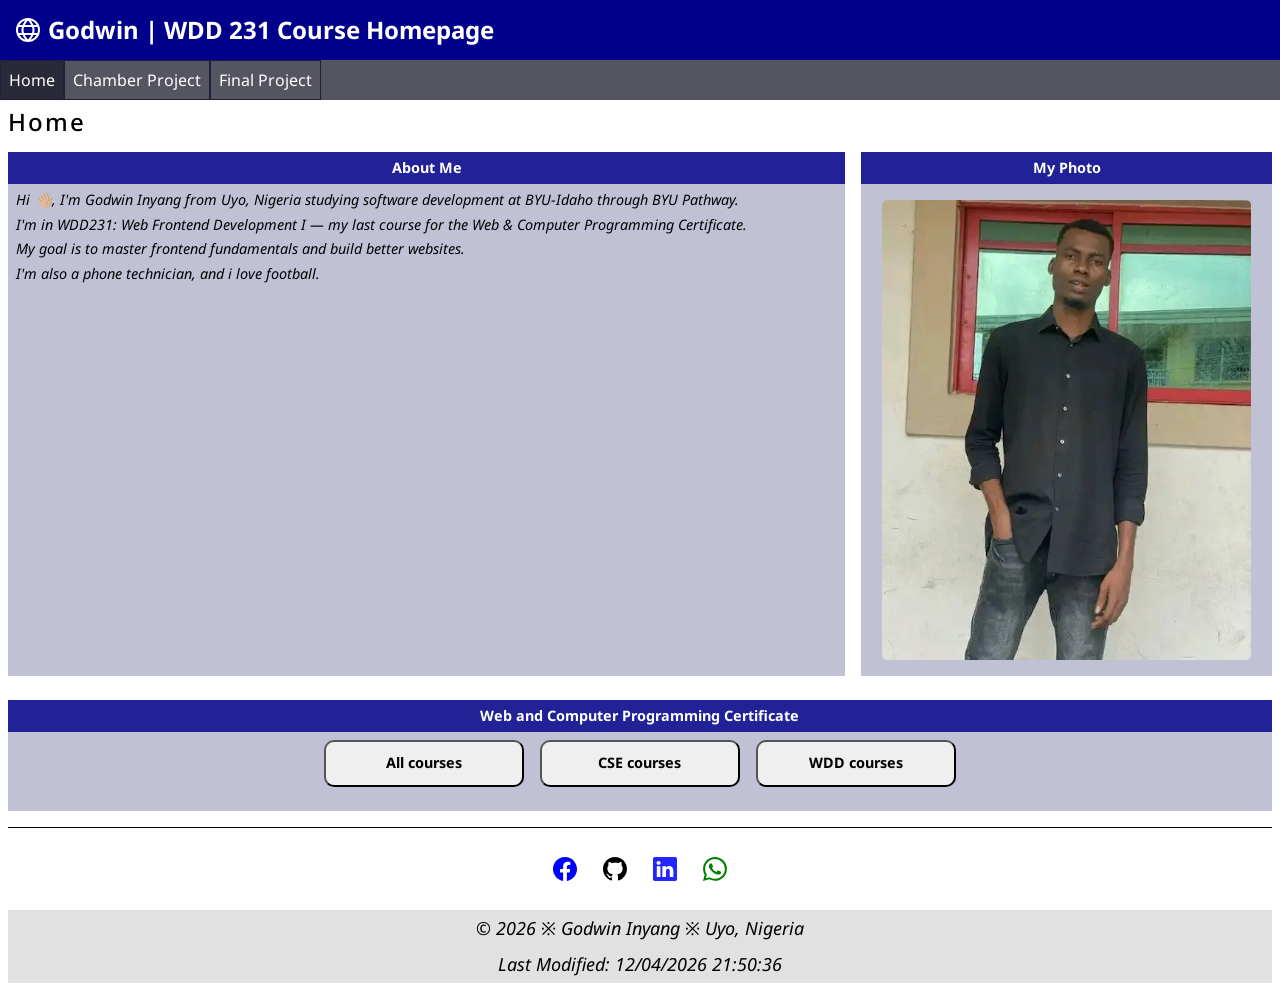
<file: index.html>
<!DOCTYPE html>
<html lang="en">
<head>
    <meta charset="UTF-8">
    <meta name="viewport" content="width=device-width, initial-scale=1.0">
    <title>WDD231: Course Home Page | Godwin Inyang</title>
    <meta name="author" content="Godwin Inyang">
    <meta name="description" content="Explore the personal course home page of Godwin Inyang for WDD231 - Web Frontend Development I. View projects, assignment, and my Web development progress.">

    <!-- Google font API -->
    <link rel="preconnect" href="https://fonts.googleapis.com">
    <link rel="preconnect" href="https://fonts.gstatic.com" crossorigin>
    <link href="https://fonts.googleapis.com/css2?family=Noto+Sans:ital,wght@0,100..900;1,100..900&display=swap"
        rel="stylesheet">

    <!-- Favicon -->
    <link rel="icon" href="images/favicon.ico">

    <!-- Facebook media request tags -->
    <meta property="og:title" content="WDD 231 Course Homepage">
    <meta property="og:description" content="Explore the personal course home page of Godwin Inyang for WDD231 - Web Frontend Development I. View projects, assignment, and my Web development progress.">
    <meta property="og:image" content="https://godwino17.github.io/wdd231/images/udoh-medium.webp">
    <meta property="og:url" content="https://godwino17.github.io/wdd231/index.html">

    <!-- Styles sheets -->
    <link rel="stylesheet" href="styles/normalise.css">
    <link rel="stylesheet" href="styles/small.css">
    <link rel="stylesheet" href="styles/larger.css">

    <!-- Scripts -->
    <script src="scripts/navigation.js" defer></script>
    <script src="scripts/date.js" defer></script>
    <script src="scripts/course.js" defer></script>

</head>
<body>
    <div class="container">
        <header>
            <img src="images/globe.svg" alt="global icon" width="16" height="16">
            <span>Godwin | WDD 231 Course Homepage</span>
            <button id="nav-btn" class="nav-btn" aria-label="Main navigation button"></button>
        </header>
        
        <nav id="menu">
            <ul>
                <li class="current"><a href="#">Home</a></li>
                <li><a href="#">Chamber Project</a></li>
                <li><a href="#">Final Project</a></li>
            </ul>
        </nav>
        
        <main>
            <h1>Home</h1>
        
            <div class="grid-cnt">
                <section class="sect1">
                    <h2>About Me</h2>
                    <p>Hi 👋🏼, I'm Godwin Inyang from Uyo, Nigeria studying software development at BYU-Idaho through BYU
                        Pathway.</p>
                    <p>I'm in WDD231: Web Frontend Development I — my last course for the Web & Computer Programming
                        Certificate.</p>
                    <p>My goal is to master frontend fundamentals and build better websites.</p>
                    <p class="para">I'm also a phone technician, and i love football.</p>
                </section>
        
                <section class="sect2">
                    <h2>My Photo</h2>
                    <picture>
                        <source srcset="images/udoh-large.webp" media="(min-width: 1000px)">
                        <source srcset="images/udoh-medium.webp" media="(min-width: 500px)">
                        <img src="images/udoh-small.webp" alt="My photo" width="500" loading="lazy">
                    </picture>
                </section>
        
                <section class="sect3">
                    <h2>Web and Computer Programming Certificate</h2>
                    <div class="course-type">
                        <button id="all" type="button">All courses</button>
                        <button id="cse" type="button">CSE courses</button>
                        <button id="wdd" type="button">WDD courses</button>
                    </div>
        
                    <ul id="list">
                    </ul>
        
                    <p id="total-credits"></p>
                </section>
            </div>

            <dialog id="courseDetails">
                
            </dialog>
        </main>
        
        <footer>
            <div class="social">
                <a href="https://web.facebook.com/profile.php?id=61576403897286" target="_blank"><img src="images/facebook.svg"
                        alt="Facebook"></a>
                <a href="https://github.com/godwino17" target="_blank"><img src="images/github.svg" alt="github"></a>
                <a href="https://linkedin.com/in/godwin-inyang531" target="_blank"><img src="images/linkedin.svg"
                        alt="Linkedin"></a>
                <a href="https://wa.me/08056446193" target="_blank"><img src="images/whatsapp.svg" alt="WhatsApp"></a>
            </div>
            <div class="dark">
                <p>&copy; <span id="year"></span> ※ Godwin Inyang ※ Uyo, Nigeria</p>
                <p id="now"></p>
            </div>
        </footer>
    </div>
</body>
</html>
</file>
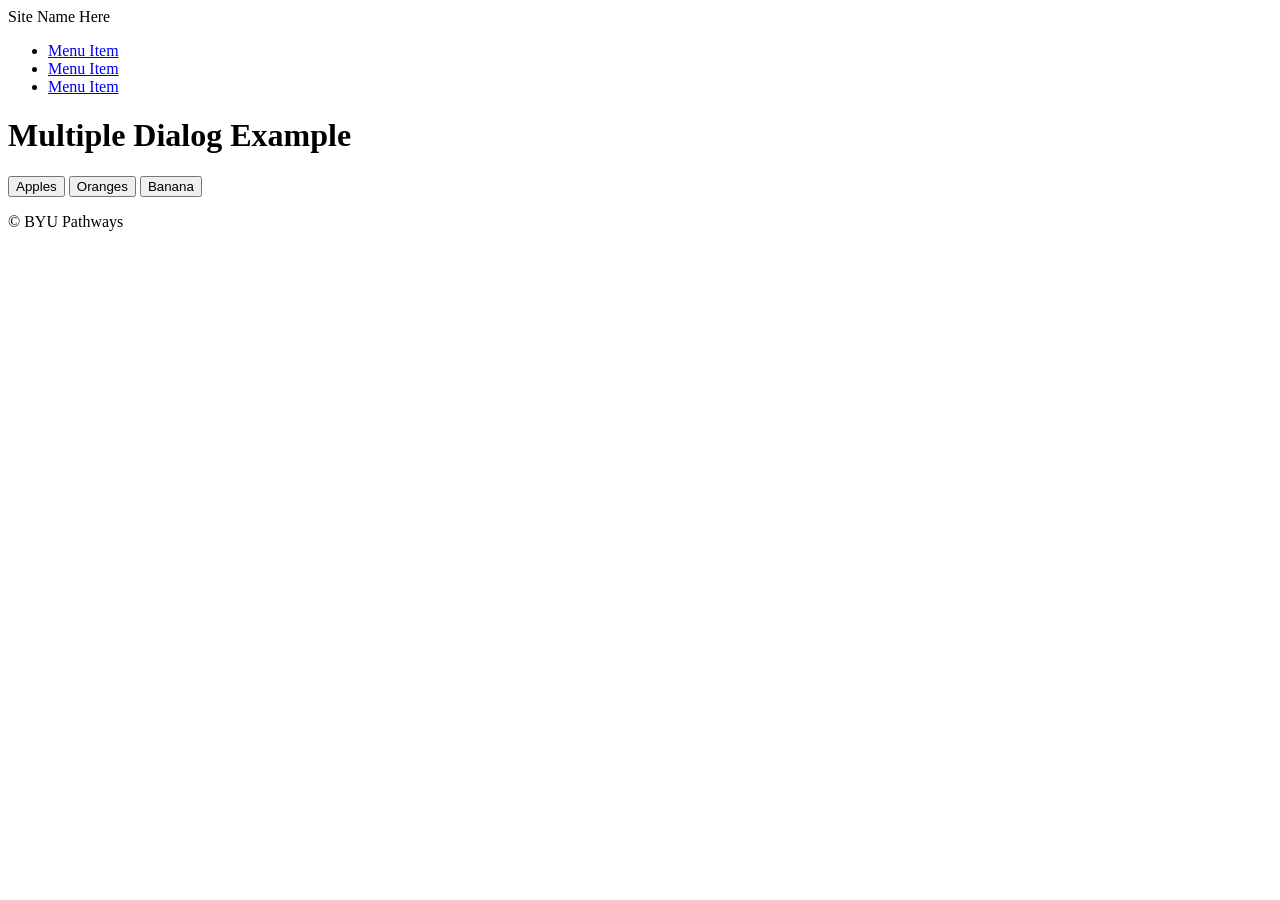
<file: week041/index.html>
<!DOCTYPE html>
<html lang="en">

<head>
  <meta charset="UTF-8">
  <meta name="viewport" content="width=device-width, initial-scale=1.0">
  <meta name="description" content="Start File">
  <meta name="author" content="Paul Cheney">

  <link rel="stylesheet" href="styles/small.css">
  <link rel="stylesheet" href="styles/large.css">
  
  <script src="scripts/modals.js" defer></script>

  <title>Start File</title>
</head>

<body>
  <header>
    <span>Site Name Here</span>
  </header>

  <nav>
    <ul>
      <li><a href="#">Menu Item</a></li>
      <li><a href="#">Menu Item</a></li>
      <li><a href="#">Menu Item</a></li>
    </ul>
  </nav>

  <main>
    <h1>Multiple Dialog Example</h1>
    <button id="openButton1">Apples</button>
    <button id="openButton2">Oranges</button>
    <button id="openButton3">Banana</button>

    <dialog id="dialogBox">
      <div></div>
      <button id="closeButton">close</button>
    </dialog>

  </main>

  <footer>
    <p>&copy; BYU Pathways</p>
  </footer>

  
</body>
</html>
</file>
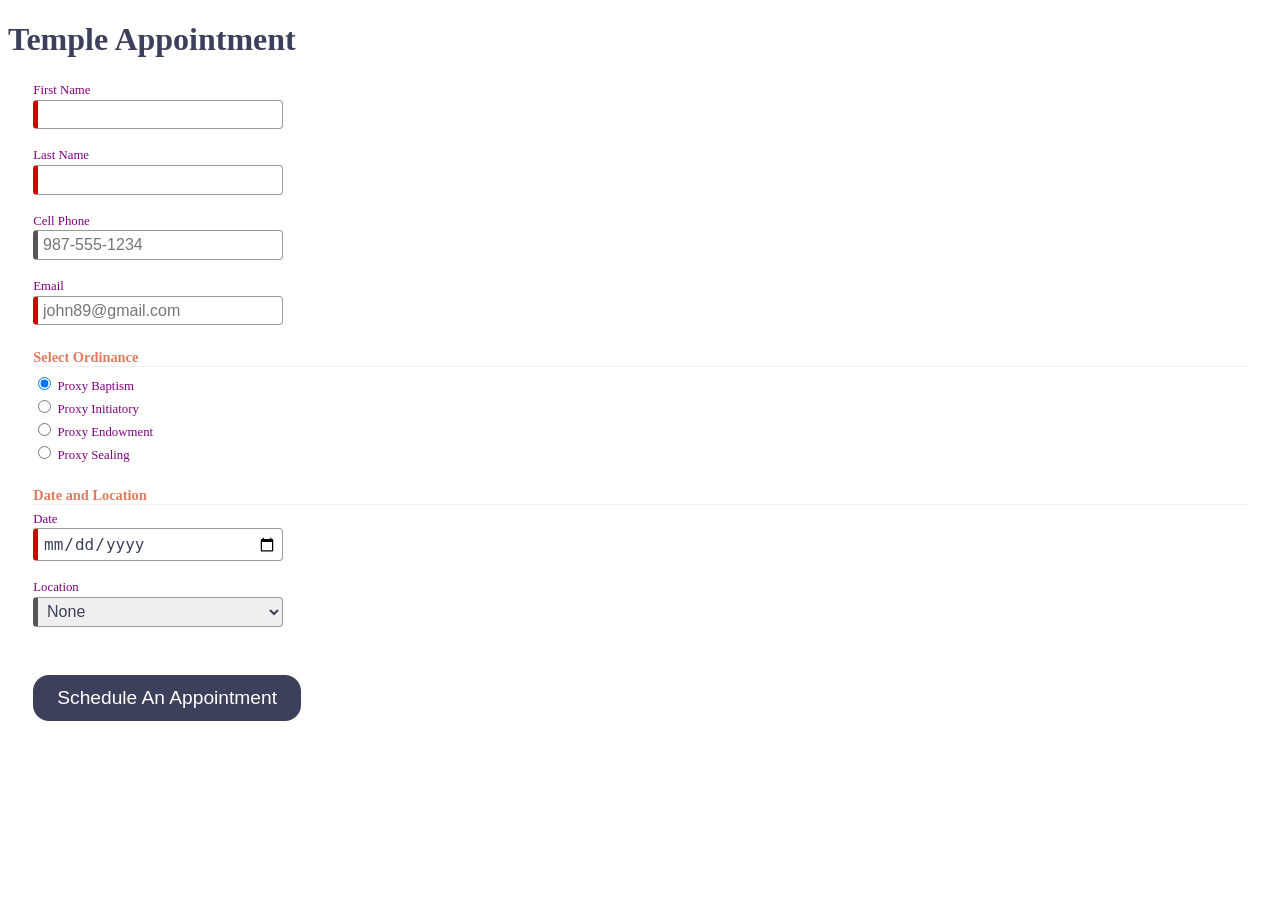
<file: week042/index.html>
<!DOCTYPE html>
<html lang="en">

<head>
  <meta charset="UTF-8">
  <meta name="viewport" content="width=device-width, initial-scale=1.0">
  <meta name="description" content="Web Lab Start File">
  <meta name="author" content="Paul Cheney">

  <link rel="stylesheet" href="styles/small.css">
  <link rel="stylesheet" href="styles/large.css">

  <title>Web Lab Start File</title>
</head>

<body>

  <main>
    <h1>Temple Appointment</h1>

    <form method="GET" action="thanks.html" class="designOne">
      <label>First Name <input type="text" name="first" required autocomplete="given-name" title="Your First Name"></label>
        <label>Last Name <input type="text" name="last" required autocomplete="family-name" title="Your Last Name"></label>
        <label>Cell Phone <input type="tel" name="phone"  autocomplete="tel" title="A Phone Number with dashes" placeholder="987-555-1234" ></label>
        <label>Email <input type="email" name="email" required placeholder="john89@gmail.com"  title="Your Email" autocomplete="email"></label>
  

        <h3>Select Ordinance</h3>
        <label><input type="radio" name="ordinance" value="Baptism" checked> Proxy Baptism</label>
        <label><input type="radio" name="ordinance" value="Initiatory"> Proxy Initiatory</label>
        <label><input type="radio" name="ordinance" value="Endowment"> Proxy Endowment</label>
        <label><input type="radio" name="ordinance" value="Sealing"> Proxy Sealing</label>

        
        <h3>Date and Location</h3>
        <label>Date <input type="date" name="date" required></label>

        <label>Location
          <select name="location" required>
            <option value="">None</option>
            <option value="Payson">Payson</option>
            <option value="Orem">Orem</option>
            <option value="Provo City Center">Provo City Center</option>
        </label>

        <input type="submit" value="Schedule An Appointment">
    </form>

    
  </main>

</body>
</html>
</file>
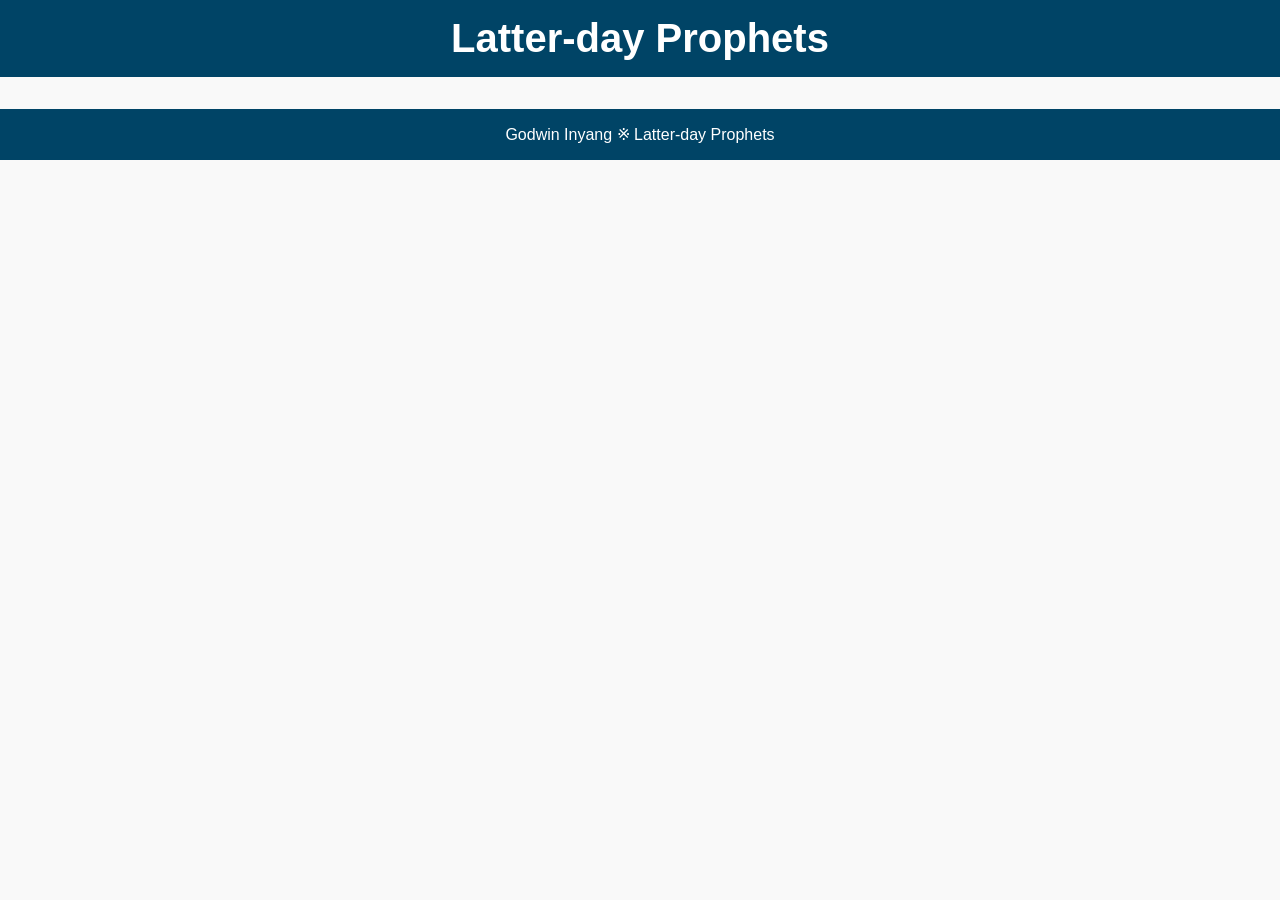
<file: prophets.html>
<!DOCTYPE html>
<html lang="en">
<head>
    <meta charset="UTF-8">
    <meta name="viewport" content="width=device-width, initial-scale=1.0">
    <title>Requesting Prophet Data</title>
    <meta name="author" content="Godwin Inyang">
    <meta name="description" content="Learning activity exercise on The Fetch API, Practicing how to use async/await function to fetch data with API fetch">

    <link rel="stylesheet" href="styles/prophets.css">
    <script src="scripts/prophets.js" defer></script>
</head>
<body>
    <header>
        <h1>Latter-day Prophets</h1>
    </header>

    <main>
        <div id="cards"></div>
    </main>

    <footer>Godwin Inyang ※ Latter-day Prophets</footer>
</body>
</html>
</file>
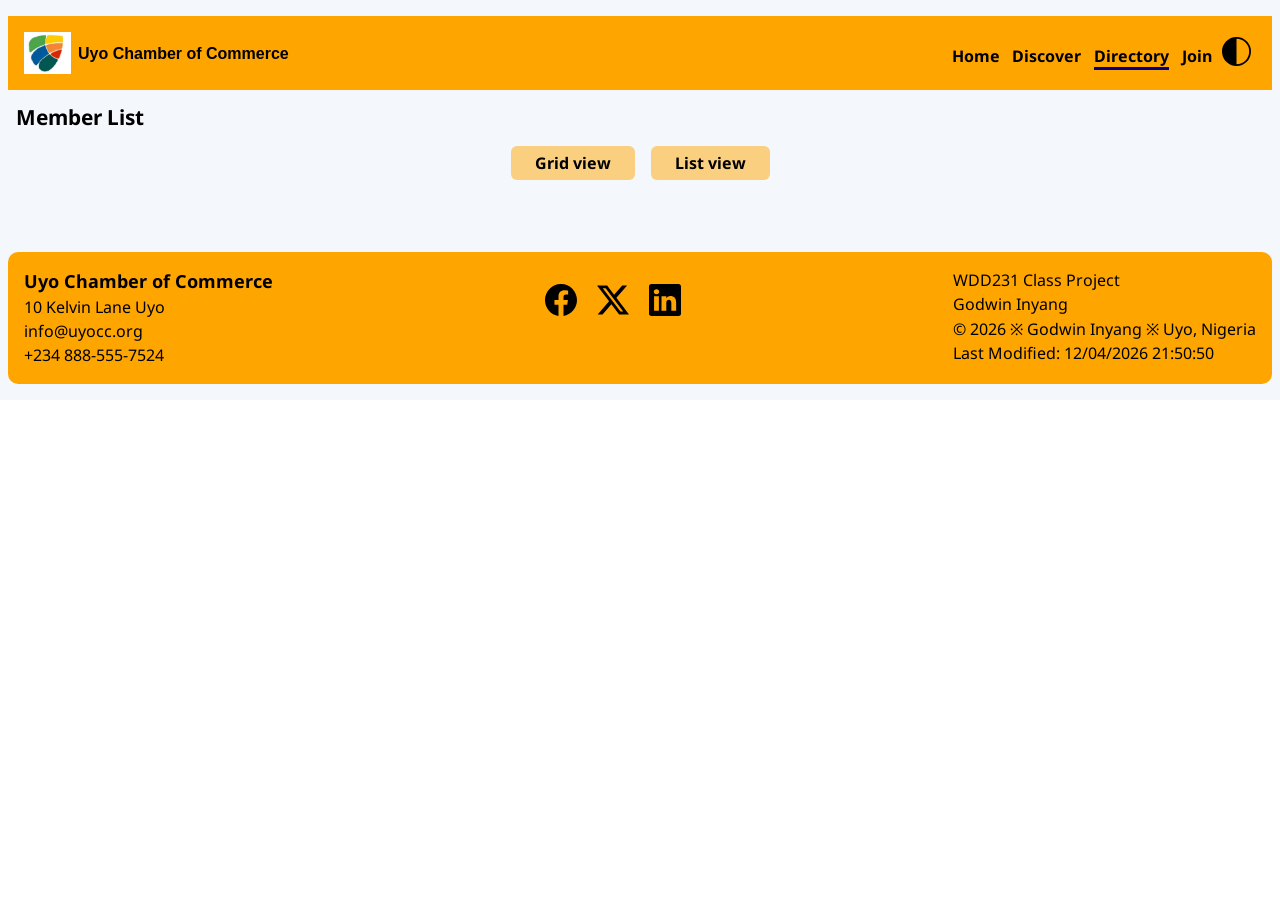
<file: chamber/directory.html>
<!DOCTYPE html>
<html lang="en">
<head>
    <meta charset="UTF-8">
    <meta name="viewport" content="width=device-width, initial-scale=1.0">
    <title>Uyo City Business Directory | Uyo Chamber of Commerce</title>
    <meta name="author" content="Godwin Inyang">
    <meta name="description" content="Browse a list of local business and organizations that belongs to the Uyo City Chamber of Commerce. Connect with trusted menbers in Uyo.">

    <link rel="icon" href="images/chamber-favicon.ico">

    <link rel="preconnect" href="https://fonts.googleapis.com">
    <link rel="preconnect" href="https://fonts.gstatic.com" crossorigin>
    <link href="https://fonts.googleapis.com/css2?family=Noto+Sans:ital,wght@0,100..900;1,100..900&display=swap"
        rel="stylesheet">

    <meta property="og:title" content="Uyo City Business Directory">
    <meta property="og:description" content="Browse a list of local business and organizations that belongs to the Uyo City Chamber of Commerce. Connect with trusted menbers in Uyo.">
    <meta property="og:image" content="https://godwino17.github.io/wdd231/chamber/images/chamber-logo.png">
    <meta property="og:url" content="https://godwino17.github.io/wdd231/chamber/directory.html">

    <link rel="stylesheet" href="styles/normalise.css">
    <link rel="stylesheet" href="styles/small.css">
    <link rel="stylesheet" href="styles/larger.css">

    <script src="scripts/chamber.js" defer></script>
</head>

<body>
    <div class="directory">
        <header>
            <img src="images/chamber-logo.png" alt="Uyo Chamber of Commerce Logo" width="47">
            <span>Uyo Chamber of Commerce</span>
        
            <button class="dark" id="dark" aria-label="toggle dark/light mode" type="button"><img src="images/toggle-dark.svg" alt="" width="24" height="24"></button>
            <button class="hambtn" id="hambtn" aria-label="navigation button" type="button"></button>
        
            <nav class="main-nav">
                <ul>
                    <li><a href="index.html">Home</a></li>
                    <li><a href="#">Discover</a></li>
                    <li><a class="current" aria-current="page" href="directory.html">Directory</a></li>
                    <li><a href="join.html">Join</a></li>
                </ul>
            </nav>
        </header>
        
        <main>
            <h1>Member List</h1>
            <div>
                <button id="grid" type="button">Grid view</button>
                <button id="list" type="button">List view</button>
            </div>

            <div class="view">

            </div>

        </main>
        
        <footer>
            <div>
                <p class="block">Uyo Chamber of Commerce</p>
                <p>10 Kelvin Lane Uyo</p>
                <p>info@uyocc.org</p>
                <p>+234 888-555-7524</p>
            </div>

            <div class="social">
                <a href="https://web.facebook.com/profile.php?id=61576403897286" target="_blank"><img src="images/facebook.svg"
                        alt="Facebook" width="32" height="32"></a>
                <a href="https://web.twitter.com" target="_blank"><img src="images/twitter-x.svg"
                        alt="twitter X" width="32" height="32"></a>
                <a href="https://linkedin.com/in/godwin-inyang531" target="_blank"><img src="images/linkedin.svg"
                        alt="Linkedin" width="32" height="32"></a>
            </div>

            <div>
                <p>WDD231 Class Project</p>
                <p>Godwin Inyang</p>
                <p>&copy; <span id="year"></span> ※ Godwin Inyang ※ Uyo, Nigeria</p>
                <p id="now"></p>
            </div>
        </footer>
    </div>
</body>
</html>
</file>
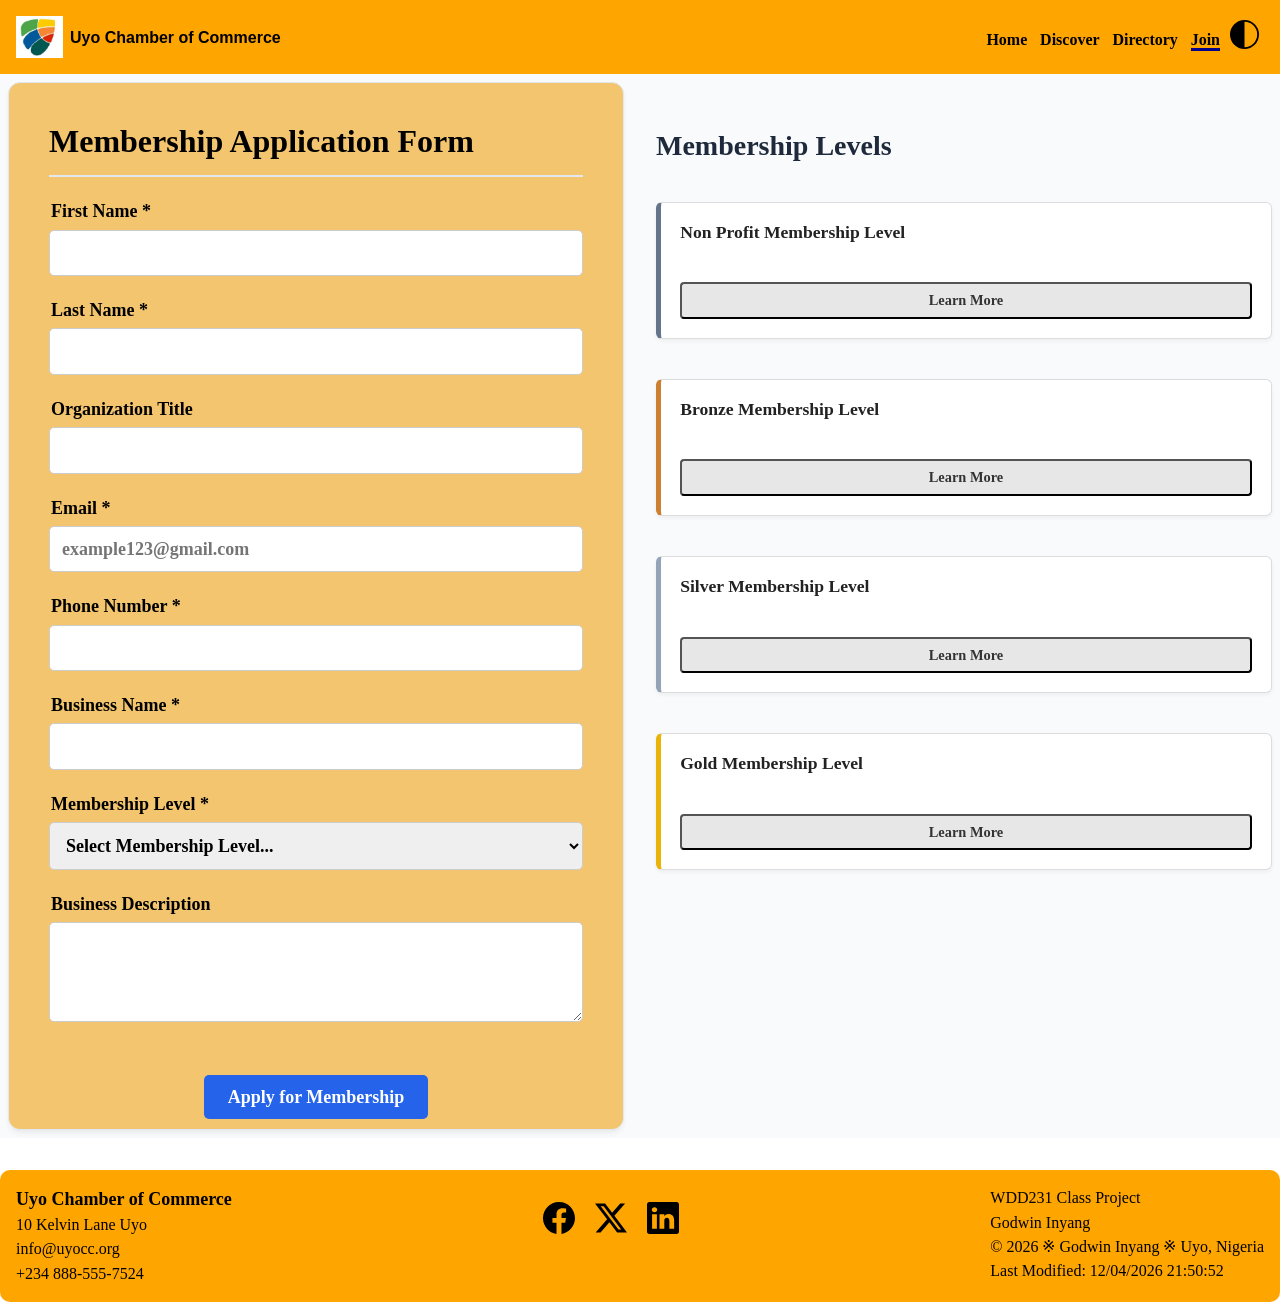
<file: chamber/join.html>
<!DOCTYPE html>
<html lang="en">

<head>
    <meta charset="UTF-8">
    <meta name="viewport" content="width=device-width, initial-scale=1.0">
    <title>Join Us | Uyo City Chamber of Commerce</title>
    <meta name="author" content="Godwin Inyang">
    <meta name="description"
        content="Become part of Uyo's premier business network. Connect with local leaders, boost your business growth, and access exclusive community updates. Apply now!">

    <!-- Favorite Icon -->
    <link rel="icon" href="images/chamber-favicon.ico">

    <!-- Google Font API -->
    <link rel="preconnect" href="https://fonts.googleapis.com">
    <link rel="preconnect" href="https://fonts.gstatic.com" crossorigin>
    <link href="https://fonts.googleapis.com/css2?family=Noto+Sans:ital,wght@0,100..900;1,100..900&display=swap"
        rel="stylesheet">

    <!--  Facebook meta information -->
    <meta property="og:title" content="Join Us at Uyo City Chamber of commerce">
    <meta property="og:description"
        content="Become part of Uyo's premier business network. Connect with local leaders, boost your business growth, and access exclusive community updates. Apply now!">
    <meta property="og:image" content="https://godwino17.github.io/wdd231/chamber/images/chamber-logo.png">
    <meta property="og:url" content="https://godwino17.github.io/wdd231/chamber/join.html">

    <!-- Style sheets -->
    <link rel="stylesheet" href="styles/normalise.css">
    <link rel="stylesheet" href="styles/small.css">
    <link rel="stylesheet" href="styles/larger.css">

    <!-- Global Scripts -->
    <script src="scripts/chamber.js" defer></script>

    <!-- Page specific script -->
    <script src="scripts/join.js" defer></script>
</head>

<body>
    <div class="join">
        <header>
            <img src="images/chamber-logo.png" alt="Uyo Chamber of Commerce Logo" width="47">
            <span>Uyo Chamber of Commerce</span>

            <button class="dark" id="dark" aria-label="toggle dark/light mode" type="button"><img
                    src="images/toggle-dark.svg" alt="" width="24" height="24"></button>
            <button class="hambtn" id="hambtn" aria-label="navigation button" type="button"></button>

            <nav class="main-nav">
                <ul>
                    <li><a href="index.html" title="Home">Home</a></li>
                    <li><a href="#">Discover</a></li>
                    <li><a href="directory.html">Directory</a></li>
                    <li><a class="current" aria-current="page" href="join.html">Join</a></li>
                </ul>
            </nav>
        </header>

        <main>
            <div class="form-cnt">
                <h1>Membership Application Form</h1>
                <form method="get" action="thankyou.html">
                    <label for="firstName">First Name *</label>
                    <input type="text" name="firstName" id="firstName" title="Enter your first name" required autocomplete="given-name">
                
                    <label for="lastname">Last Name *</label>
                    <input type="text" name="lastName" id="lastname" title="Enter your last name" required autocomplete="family-name">
                
                    <label for="org">Organization Title</label>
                    <input type="text" id="org" name="org"
                        title="Letters, spaces and hyphens only. Minimum 7 characters"
                        autocomplete="organization-title" minlength="7" pattern="[A-Za-z\s\-]{7,}+">
                
                    <label for="email">Email *</label>
                    <input type="email" name="email" id="email" placeholder="example123@gmail.com" title="Enter email address" autocomplete="email"
                         required>
                
                    <label for="tel">Phone Number *</label>
                    <input type="tel" name="phone" id="tel" pattern="[0-9]{11}" maxlength="11" title="Enter phone number" autocomplete="tel" required>
                
                    <label for="orgName">Business Name *</label>
                    <input type="text" name="orgName" id="orgName" title="Enter organization name" autocomplete="organization" required>
                
                    <label for="level">Membership Level *</label>
                    <select name="level" id="level" required>
                        <option id="value" value="" selected disabled>Select Membership Level...</option>
                        <option value="np">Non profit</option>
                        <option value="bronze">Bronze</option>
                        <option value="silver">Silver</option>
                        <option value="gold">Gold</option>
                    </select>
                
                    <label for="desc">Business Description</label>
                    <textarea name="desc" id="desc" title="Brief description of your organization"></textarea>
                
                    <input type="hidden" name="time" id="time">
                
                    <input type="submit" value="Apply for Membership">
                </form>
            </div>

            <section>
                <h2>Membership Levels</h2>

                <section class="non">
                    <h3>Non Profit Membership Level</h3>
                    <button>Learn More</button>
                </section>

                <section class="bronze">
                    <h3>Bronze Membership Level</h3>
                    <button>Learn More</button>
                </section>

                <section class="silver">
                    <h3>Silver Membership Level</h3>
                    <button>Learn More</button>
                </section>

                <section class="gold">
                    <h3>Gold Membership Level</h3>
                    <button>Learn More</button>
                </section>
            </section>

            <dialog id="learnMore">
            </dialog>
        </main>

        <footer>
            <div>
                <p class="block">Uyo Chamber of Commerce</p>
                <p>10 Kelvin Lane Uyo</p>
                <p>info@uyocc.org</p>
                <p>+234 888-555-7524</p>
            </div>

            <div class="social">
                <a href="https://web.facebook.com/profile.php?id=61576403897286" target="_blank"><img
                        src="images/facebook.svg" alt="Facebook" width="32" height="32"></a>
                <a href="https://web.twitter.com" target="_blank"><img src="images/twitter-x.svg" alt="twitter X"
                        width="32" height="32"></a>
                <a href="https://linkedin.com/in/godwin-inyang531" target="_blank"><img src="images/linkedin.svg"
                        alt="Linkedin" width="32" height="32"></a>
            </div>

            <div>
                <p>WDD231 Class Project</p>
                <p>Godwin Inyang</p>
                <p>&copy; <span id="year"></span> ※ Godwin Inyang ※ Uyo, Nigeria</p>
                <p id="now"></p>
            </div>
        </footer>
    </div>
</body>

</html>
</file>
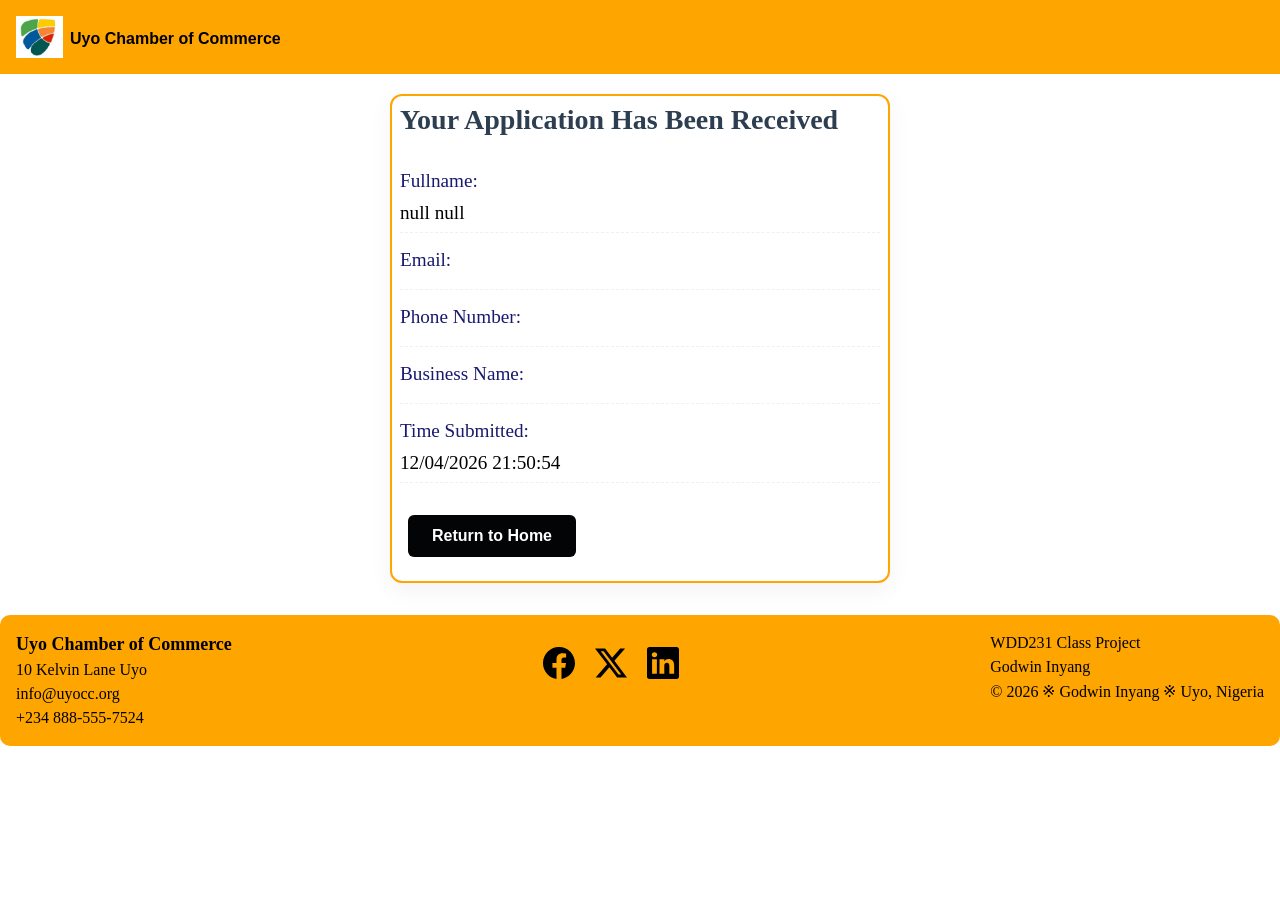
<file: chamber/thankyou.html>
<!DOCTYPE html>
<html lang="en">

<head>
    <meta charset="UTF-8">
    <meta name="viewport" content="width=device-width, initial-scale=1.0">
    <title>Thank you For Joinung | Uyo City Chamber of Commerce</title>

    <!-- Favorite Icon -->
    <link rel="icon" href="images/chamber-favicon.ico">

    <!-- Style sheets -->
    <link rel="stylesheet" href="styles/small.css">
    <link rel="stylesheet" href="styles/larger.css">

    <!-- Scripts -->
    <script src="scripts/thankyou.js" defer></script>
</head>

<body>
    <div class="thanks">
        <header>
            <img src="images/chamber-logo.png" alt="Uyo Chamber of Commerce Logo" width="47">
            <span>Uyo Chamber of Commerce</span>
        </header>

        <main>
           <div>
                <h1>Your Application Has Been Received</h1>
           </div>

           <p>Fullname: <span class="name"></span></p>
           <p>Email: <span class="mail"></span></p>
           <p>Phone Number: <span class="phone"></span></p>
           <p>Business Name: <span class="business"></span></p>
           <p>Time Submitted: <span class="time"></span></p>

           <div class="home"><a href="index.html">Return to Home</a></div>
        </main>

        <footer>
            <div>
                <p class="block">Uyo Chamber of Commerce</p>
                <p>10 Kelvin Lane Uyo</p>
                <p>info@uyocc.org</p>
                <p>+234 888-555-7524</p>
            </div>

            <div class="social">
                <a href="https://web.facebook.com/profile.php?id=61576403897286" target="_blank"><img
                        src="images/facebook.svg" alt="Facebook" width="32" height="32"></a>
                <a href="https://web.twitter.com" target="_blank"><img src="images/twitter-x.svg" alt="twitter X"
                        width="32" height="32"></a>
                <a href="https://linkedin.com/in/godwin-inyang531" target="_blank"><img src="images/linkedin.svg"
                        alt="Linkedin" width="32" height="32"></a>
            </div>

            <div>
                <p>WDD231 Class Project</p>
                <p>Godwin Inyang</p>
                <p>&copy; <span id="year"></span> ※ Godwin Inyang ※ Uyo, Nigeria</p>
            </div>
        </footer>
    </div>
</body>

</html>
</file>
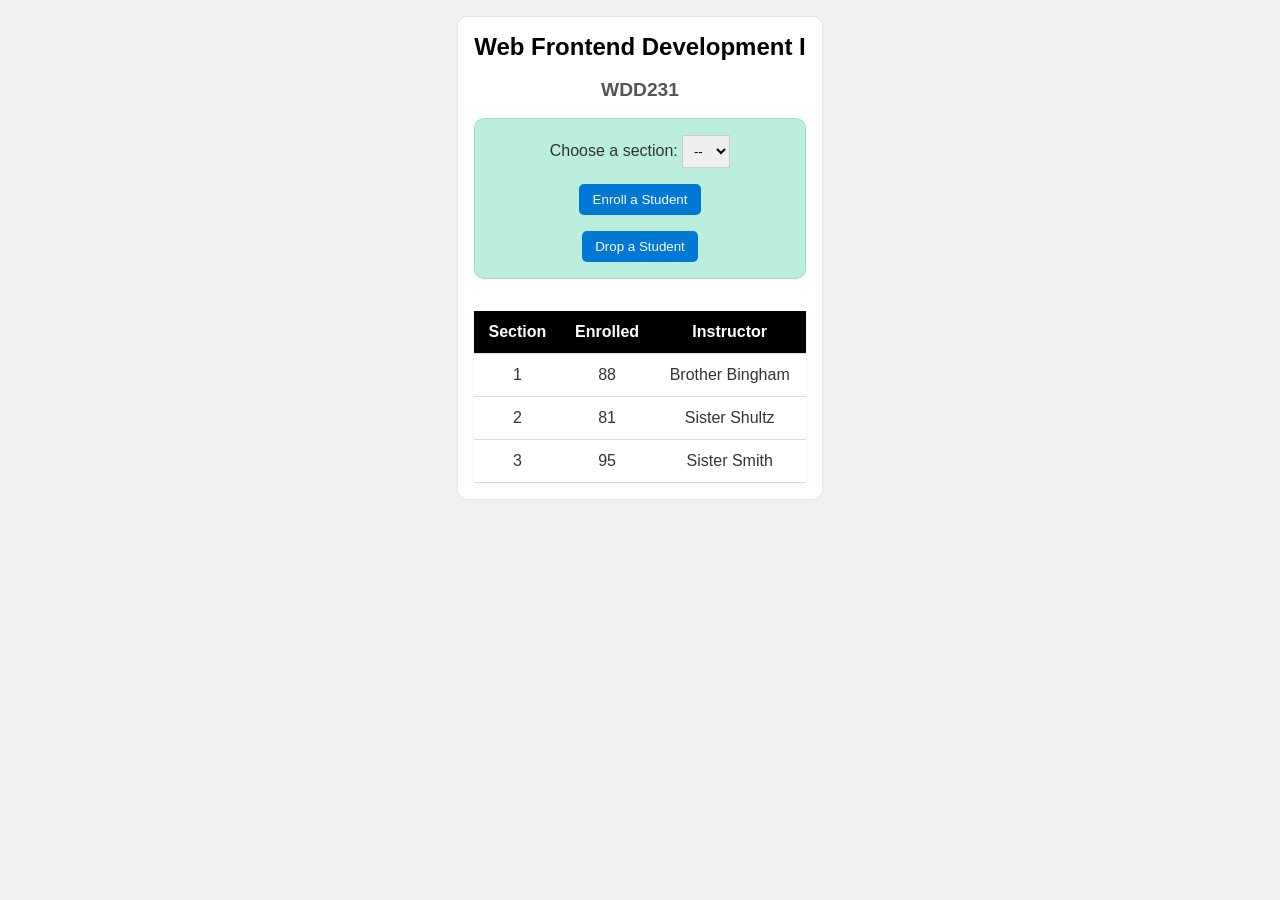
<file: week03/modules.html>
<!DOCTYPE html>
<html lang="en">

<head>
    <meta charset="UTF-8">
    <meta name="viewport" content="width=device-width, initial-scale=1.0">
    <title>Modules Example: Course and Sections</title>
    <link rel="stylesheet" href="styles/modules.css">

    <!-- <script src="../../scripts/theme-toggle.js"></script> -->
    <script type="module" src="scripts/modules.mjs"></script>
</head>

<body>
    <main>
        <h1 id="courseName"></h1>
        <h2 id="courseCode"></h2>

        <div id="enrollment">
            <label for="sectionNumber">Choose a section:</label>
            <select id="sectionNumber">
                <option value="0" disabled selected>--</option>
            </select>
            <button id="enrollStudent">Enroll a Student</button>
            <button id="dropStudent">Drop a Student</button>
        </div>

        <table>
            <thead>
                <tr>
                    <th>Section</th>
                    <th>Enrolled</th>
                    <th>Instructor</th>
                </tr>
            </thead>
            <tbody id="sections"></tbody>
        </table>
    </main>
</body>

</html>
</file>
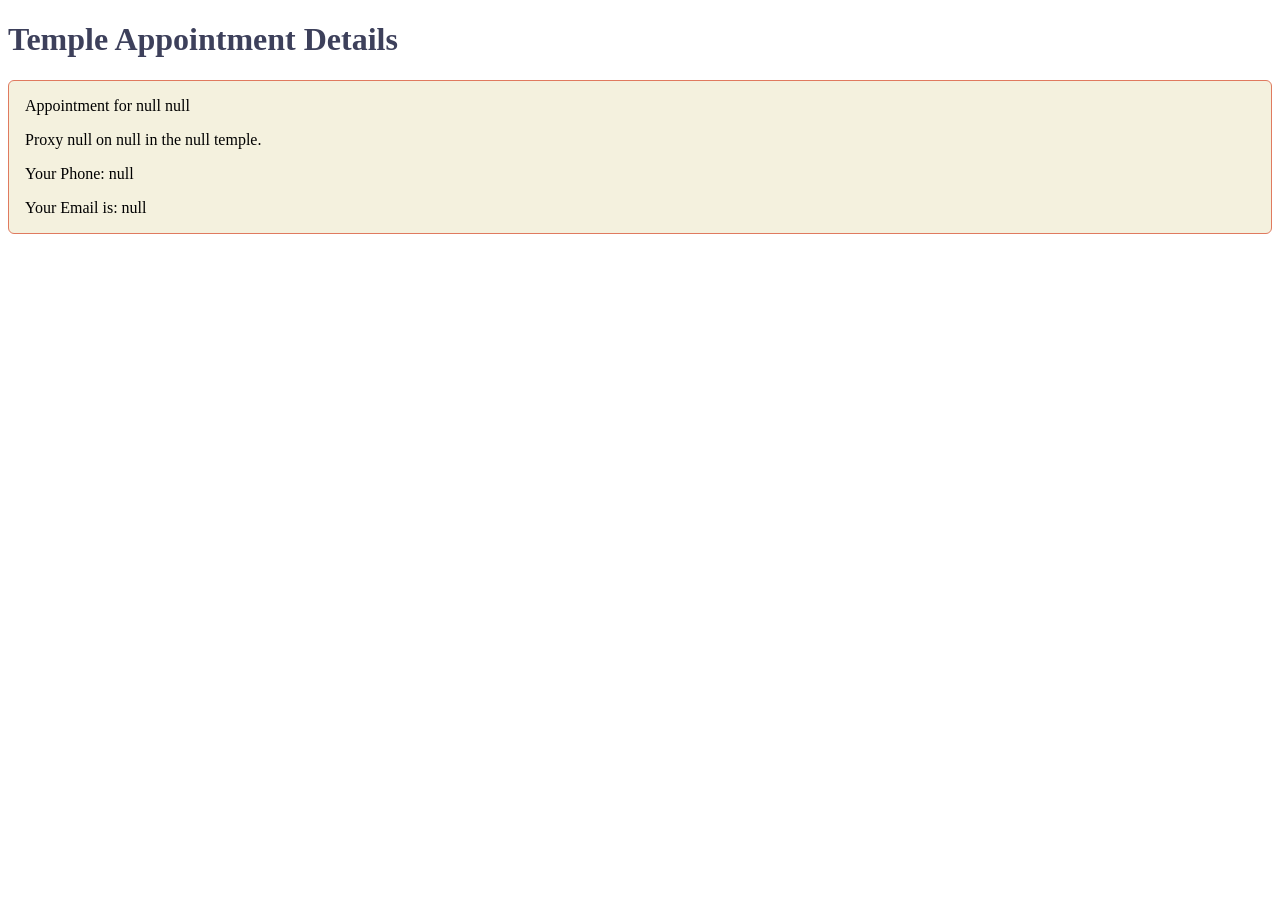
<file: week042/thanks.html>
<!DOCTYPE html>
<html lang="en">

<head>
  <meta charset="UTF-8">
  <meta name="viewport" content="width=device-width, initial-scale=1.0">
  <meta name="description" content="Web Lab Start File">
  <meta name="author" content="Paul Cheney">

  <link rel="stylesheet" href="styles/small.css">
  <link rel="stylesheet" href="styles/large.css">

  <title>Web Lab Start File</title>
</head>

<body>

  <main>
    <h1>Temple Appointment Details</h1>

    <div id="results"></div>

  </main>



  <script src="js/scripts.js"></script>
</body>
</html>
</file>
<file: styles/small.css>
* {
    margin: 0;
    padding: 0;
    box-sizing: border-box;
}

body {
    font-family: "Noto Sans", sans-serif;
}

.container {
    max-width: 1400px;
    width: 100%;
    margin: 0 auto;
}

/********************* HEADER *********************/
header {
    display: grid;
    grid-template-columns: 24px auto 44px;
    align-items: center;
    column-gap: .5rem;
    padding: .5rem;
    background-color: darkblue;
    color: white;
}

header img {
    display: block;
    width: 24px;
    height: 24px;
}

header span {
    display: block;
    text-align: center;
    font-size: 1rem;
    font-weight: 700;
}

.nav-btn {
    width: 44px;
    height: 44px;
    background-color: inherit;
    border: none;
    color: white;
}

.nav-btn::before {
    content: "\2630";
    font-size: 1.8rem;
    font-weight: 700;
}

.nav-btn.show::before {
    content: "\2716";
    font-size: 1.8rem;
    font-weight: 700;
}

.show {
    display: block;
}

/********************* NAV *********************/
nav {
    display: none;
    background-color:rgba(26, 26, 43, 0.74);
}

nav li {
    padding: 10px 0;
    border: 1px solid rgb(30, 30, 61);  
}

.current {
    background-color: rgba(26, 26, 43, 0.74);
}

nav a {
    text-decoration: none;
    color: white;
    padding: .5rem;
}

/********************* MAIN *********************/
main {
    padding: .5rem;
}

h1 {
    padding-bottom: 1rem;
    text-align: left;
    font-size: 1.5rem;
    font-weight: 500;
    letter-spacing: 2px;
    margin: 0;
}

.grid-cnt {
    display: flex;
    flex-direction: column;
    gap: 1rem;
}

section {
    background-color: rgba(24, 24, 99, 0.267);
}

h2 {
    background-color: rgba(0, 0, 139, 0.829);
    color: white;
    text-align: center;
    font-size: .9rem;
    padding: .5rem;
    margin-bottom: .5rem;
}

section p {
    font-size: .9rem;
    font-style: italic;
    padding: 0 .5rem .5rem;
}

.para {
    padding-bottom: 3rem;
}

section img {
    display: block;
    width: 90%;
    margin: 1rem auto;
    border-radius: 5px;
}

.course-type {
    display: flex;
    justify-content: center;
    gap: 1rem;
}

section button {
    display: block;
    border-radius: 5px;
    width: 30%;
    padding: 4px;
    cursor: pointer;
    font-weight: 700;
    font-size: .9rem;
}

section button:hover {
    background-color: wheat;
}

#list {
    display: flex;
    text-align: center;
    flex-direction: column;
    padding: .5rem 0;
}

#list li {
    border: 2px solid black;
    border-radius: 5px;
    padding: .5rem;
    margin-top: .5rem;
    font-weight: 700;
    font-size: smaller;
    background-color: white;
}

section:nth-child(3) {
    margin-top: 2rem;
}

#total-credits {
    text-align: center;
    font-style: italic;
}

dialog {
    border: 1px solid rgb(0 0 0 / 10%);
    border-radius: .25rem;
    padding: 1rem;
    background-color: #fff;
    box-shadow: 0 0 3rem #777;
    width: 90%;
    max-width: 600px;
    margin:  0 auto;
    align-self: center;
}

::backdrop {
    background-color: rgb(0 0 0 / 50%);
}

dialog button {
    position: absolute;
    top: 18px;
    right: 23px;
    width: 44px;
    padding: .1rem;
    font-size: large;
    display: block;
}

/********************* FOOTER *********************/
footer {
    padding: .5rem;
    text-align: center;
}

.social {
    display: flex;
    justify-content: center;
    gap: 1rem;
    border-top: 1px solid black;
    padding: 1.5rem;
}

.social img {
    display: block;
    padding: 5px;
    cursor: pointer;
}

.social img:hover {
    background-color: rgba(0, 0, 0, 0.116);
}

.dark {
    background-color: rgba(0, 0, 0, 0.116);
}

.dark p {
    padding: .5rem;
    font-size: large;
    font-style: oblique;
}
</file>
<file: styles/larger.css>
@media screen and (min-width: 512px) {
    /********************* HEADER *********************/
    header {
        grid-template-columns: 24px auto;
        padding: 1rem;
    }

    header span {
        text-align: left;
        font-size: 1.5rem;
    }

    .nav-btn {
        display: none;
    }

    /********************* NAV *********************/
    #menu {
        display: block;
    }

    ul {
        display: flex;
        list-style: none;
    }

    ul a:hover {
        background-color: rgba(0, 0, 0, 0.637);
        color: wheat;
    }
    
    /********************* MAIN *********************/
    .grid-cnt {
        display: grid;
        grid-template-columns: 1fr 1fr 1fr;
    }

    .sect1 {
        grid-column: 1/3;
    }

    .sect2:hover {
        background-color: rgba(0, 0, 0, 0.637);
    }

    .grid-cnt .sect3 {
        grid-column: 1/4;
        margin-top: .5rem;
    }

    #all, #cse, #wdd {
        width: 200px;
        padding: .8rem;
        border-radius: 10px;
    }

    #list {
        display: grid;
        grid-template-columns: 1fr 1fr 1fr;
        gap: 1rem;
    }
}
</file>
<file: week041/styles/small.css>
*{box-sizing: border-box;}
</file>
<file: week041/styles/large.css>
@media only screen and (min-width: 38rem) {


} /*end media query*/
</file>
<file: week042/styles/small.css>
*{box-sizing: border-box;}
html {
  -webkit-text-size-adjust: 100%; 
  -ms-text-size-adjust: 100%;
}

h1 {
  color: #3D405B;
}

form {
    margin: 1rem 2%;
  
    label {
      display: block;
      font-size: .8rem;
      color: purple;
      padding-top: .2rem;
    }
    h3 {
      font-size: .9rem;
      color: #E07A5F;
      margin: 1.5rem 0 .2rem 0;
      border-bottom: 1px solid #eee;
    }
  
    input[type=text],
    input[type=tel],
    input[type=date],
    input[type=email],
    select {
      display: block;
      margin: .1rem 0 1rem 0 ;
      padding: .3rem;
      border: 1px solid #999;
      border-radius: 4px;
      border-left-width: 5px;
      border-left-color:#555;
      font-size: 1rem;
      color: #3D405B;
      width: 250px;
    }
  
    input:required {border-left-color: #d70000;}
    input:focus {border-left-color: black; outline:none;}
    input:required:valid{border-left-color: green;}
  
    input[type=submit] {
      border: none;
      text-align: center;
      background-color: #3D405B;
      color: white;
      border-radius: 1rem;
      padding: .75rem 1.5rem;
      margin: 2rem 0;
      font-size: 1.2rem;
      -webkit-appearance: none;
      appearance: none;
    }
  }
  input:-webkit-autofill{
    -webkit-text-fill-color: #3D405B;
  }
  
  #results {
    background-color: #F4F1DE;
    padding: 0 1rem;
    border: 1px solid #E07A5F;
    border-radius: 6px;
  }
</file>
<file: week042/styles/large.css>
@media only screen and (min-width: 38rem) {


} /*end media query*/
</file>
<file: styles/prophets.css>
body {
    font-family: Arial, sans-serif;
    margin: 0;
    padding: 0;
    background: #f9f9f9;
    color: #333;
}

header,
footer {
    text-align: center;
    background: #004466;
    color: white;
    padding: 1rem;
}

h1 {
    font-size: 1.5rem;
    margin: 0;
}

main {
    padding: 1rem;
}

#cards {
    display: grid;
    grid-template-columns: 1fr;
    gap: 1rem;
}

.card {
    background: white;
    border-radius: 8px;
    box-shadow: 0 2px 6px rgba(0, 0, 0, 0.1);
    padding: 1rem;
    text-align: center;
}

.card img {
    max-width: 100%;
    height: auto;
    border-radius: 6px;
}

/* Large view (Desktop) */
@media (min-width: 768px) {
    h1 {
        font-size: 2.5rem;
    }

    #cards {
        grid-template-columns: repeat(3, 1fr);
    }

    .card {
        padding: 2rem;
    }
}

@media (min-width: 1200px) {
    #cards {
        grid-template-columns: repeat(4, 1fr);
    }
}
</file>
<file: chamber/styles/small.css>
* {
    padding: 0;
    margin: 0;
    box-sizing: border-box;
}

.directory, .home {
    background-color: #f4f7fb;
    color: #333;
    /* font-family: Verdana, Geneva, Tahoma, sans-serif; */
    font-family: "Noto Sans", sans-serif;
    padding: 1rem .5rem;
}

/************************* DIRECTORY PAGE ******************************/
/************************* HEADER ******************************/
header {
    display: grid;
    grid-template-columns: 47px auto 44px 44px;
    align-items: start;
    background-color: orange;
    padding: 1rem;
}

header span {
    font-family: Verdana, Geneva, Tahoma, sans-serif;
    font-size: 1.2rem;
    font-weight: 500;
    padding-left: 5px;
    color: black;
}

.dark img {
    width: 2rem;
    height: 2rem;
}

.hambtn::before {
    content: "\2630";
    font-size: 2.5rem;
}

.hambtn.show::before {
    content: "\2716";
}

header button {
    font-weight: 700;
    border: none;
    align-self: last baseline;
    width: 100%;
    height: 100%;
    background-color: transparent;
    color: black;
    cursor: pointer;
}

.main-nav {
    display: none;
    grid-column: 1/5;
    padding: .5rem .5rem 0;
    margin-top: .5rem;
}

.show {
    display: block;
}

.main-nav ul {
    list-style: none;
    padding: .5rem 0;
}

.main-nav li {
    padding: .5rem 0;
}

.main-nav a {
    text-decoration: none;
    font-weight: 700;
    color: black;
    transition: color 0.3s ease;
}

.current { 
    border-bottom: 3px solid darkblue;
}

.main-nav a:hover {
    color: #38bdf8;
}

/*********************** MAIN **************************/
.directory main {
    padding: 1rem 0;
}

.directory h1 {
    padding-bottom: 1rem;
    font-size: 1.3rem;
    color: black;
}

.directory main div {
    display: flex;
    justify-content: center;
    gap: 1rem;
}

.directory main button {
    padding: .5rem 1.5rem;
    font-weight: 700;
    cursor: pointer;
    background-color: rgba(255, 166, 0, 0.493);
    color: black;
    border: none;
    border-radius: 6px;
    transition: all 0.3s ease;
}

.directory main button:hover {
    background-color: rgba(255, 166, 0, 0.767);
    transform: translateY(-2px);
    box-shadow: 0 4px 10px rgba(37, 99, 235, 0.3);
}

.directory .view {
    display: grid;
    grid-template-columns: 1fr;
    margin-top: 1.5rem;
}

.directory .grid {
    display: grid;
    grid-template-columns:  1fr 2fr;
    gap: .5rem;
    background-color: white;
    border-radius: 12px;
    padding: 1rem;
    margin: .5rem;
    box-shadow: 0 2px 8px rgba(0, 0, 0, 0.08);
    transition: all 0.3s ease
}


.directory .grid:hover {
    transform: translateY(-5px);
    box-shadow: 0 8px 18px rgba(0, 0, 0, 0.15);
}

.directory .grid h2 {
    text-align: center;
    grid-column: 1/3;
    border-bottom: 1px solid #030405;
    color: #1e293b;
    margin-bottom: 5px;
    padding-bottom: 5px;
}

.directory .grid div:nth-child(even) {
    grid-column: 1/2;
}

.directory .grid div {
    display: flex;
    flex-direction: column;
    gap: .2rem;
    justify-content: start;
    grid-column: 2/3;
    color: #475569;
}

.directory .grid img {
    width: 100%;
    border-radius: 8px;
}

.directory .grid span {
    font-weight: 700;
    font-size: small;
    color: black;
}

.directory .grid p {
    font-size: small;
}

.directory .lines {
    display: flex;
    flex-direction: column;
    text-align: left;
    margin-top: 1.5rem;
}

.directory .list {
    padding: 1rem;
}

.directory .list:nth-child(odd) {
    background-color: rgba(128, 128, 128, 0.301);
}

.directory .list h2 {
    font-size: medium;
    color: black;
    margin-bottom: .8rem;
}

.directory .list p {
    font-size: medium;
    padding-bottom: 3px;
}

.directory .list span {
    font-weight: 700;
    font-size: small;
    color: black;
}


/*********************** FOOTER **************************/
footer {
    background-color: orange;
    padding: 1rem;
    margin-top: 2rem;
    border-radius: 10px;
}

footer P {
    padding: 3px 0;
    color: black;
}

.block {
    font-size: large;
    font-weight: 700;
}

.social {
    text-align: center;
}

.social img {
    margin: 1rem .5rem;
    transition: transform 0.3s ease;
}

.social img:hover {
    transform: scale(1.15);
}

/*********************** HOME PAGE **************************/
.home main {
    display: flex;
    flex-direction: column;
    gap: 2rem;
    max-width: 100%;
}
.hero-img {
    position: relative;
    text-align: center;
}

.hero-img img {
    width: 100%;
    height: auto;
    display: block;
    object-fit: cover;
    filter: brightness(70%);
}

.hero-img h1 {
    position: absolute;
    top: 35%;
    left: 50%;
    transform: translate(-50%, -70%);
    width: 90%;
    color: white;
    font-size: 1.3rem;
    font-weight: 700;
    text-shadow: 2px 2px 8px rgba(0, 0, 0, 0.85);
    margin: 0;
    line-height: 1.3;
    z-index: 1;
}

.hero-img a {
    position: absolute;
    bottom: 15px;
    left: 50%;
    transform: translateX(-50%);
    background-color: #50e3c2;
    color: #003674;
    padding: 0.6rem 1.2rem;
    text-decoration: none;
    font-weight: bold;
    border-radius: 25px;
    font-size: 0.9rem;
    box-shadow: 0 4px 6px rgba(0, 0, 0, 0.2);
    white-space: nowrap;
}

.weather {
    background: linear-gradient(135deg, #003674, #50e3c2);
    border-radius: 20px;
    padding: .5rem;
    text-align: center;
    color: white;
}

.weather h2 {
    font-size: 1.3rem;
    padding: 1rem 0;
    border-bottom: 1px solid rgba(0, 0, 0, 0.329);
}

.today-temp p {
    font-size: 1.7rem;
    font-weight: 700;
    padding: 1rem 0;
    text-transform: capitalize;
}

.weather figcaption {
    text-transform: capitalize;
}

.weather .c-temp {
    font-size: 2rem;
    color: yellow;
    font-style: italic;
    padding-top: 0;
}

.weather .today-date {
    font-size: medium;
    margin-bottom: 1.5rem;
    padding-top: 0;
}

.future-temp {
    display: grid;
    grid-template-columns: 1fr 1fr;
    justify-content: center;
    border-top: 2px solid black;
    padding: 1rem 0;
    gap: 1rem;
}

.divIII {
    grid-column: 1/3;
}

.future-temp div {
    /* flex: 1 1 100%; */
    background: rgba(255, 255, 255, 0.1);
    padding: 0.5rem;
    border-radius: .5rem;
    font-size: 0.85rem;
}

.day1-date, .day2-date, .day3-date {
    font-weight: 500;
    padding-bottom: 1rem;
}

.day1-descrip, .day2-descrip, .day3-descrip {
    font-style: italic;
    text-transform: capitalize;
    padding-bottom: .5rem;
}

.events {
    background-color: #f4f7f6;
    padding: 1rem;
    border-radius: 12px;
    border-left: 10px solid #003674;
}

.events h2 {
    font-size: 1.3rem;
    color: #003674;
    margin-bottom: 1rem;
}

.events section {
    background: white;
    padding: 1rem;
    margin-bottom: 1rem;
    border-radius: 8px;
    box-shadow: 0 2px 4px rgba(0, 0, 0, 0.05);
}

.events h3 {
    font-size: 1.1rem;
    color: #333;
    margin-top: 0;
    margin-bottom: 0.5rem;
}

.events p {
    font-size: 0.9rem;
    margin: 0.3rem 0;
}

.events p span {
    font-weight: bold;
    color: #003674;
}

details {
    margin-top: 0.5rem;
    background: #f9f9f9;
    padding: 0.5rem;
    border-radius: 4px;
    cursor: pointer;
}

summary {
    font-size: 0.85rem;
    font-weight: 600;
    color: #003674;
    outline: none;
}

details p {
    padding-top: 0.5rem;
    line-height: 1.4;
    color: #555;
}

.member-cnt {
    background-color: #ffffff;
    padding: 1rem;
    border-radius: 12px;
    border: 1px solid #ddd;
    text-align: center;
}

.member-cnt h2 {
    font-size: 1.3rem;
    color: #333;
    margin-bottom: 1rem;
}

.member-cnt section {
    padding: 1rem;
    background-color: #ddd;
    margin-bottom: 1rem;
}

.member-cnt img {
    display: block;
    margin: 0 auto;
    padding-bottom: 1rem;
}

.member-cnt h3 {
    padding-bottom: 1rem;
}

.member-cnt p {
    padding-bottom: 5px;
}

.member-cnt span {
    font-weight: 700;
    color: #003674;
}

.member-cnt a {
    display: block;
    text-decoration: none;
    color: white;
    background-color: #003674;
    padding: .5rem;
    width: fit-content;
    margin: 1rem auto;
    border-radius: 10px;
    font-size: small;
    font-weight: 700;
}

/*********************** JOIN PAGE **************************/
.join main {
    display: flex;
    flex-direction: column;
    gap: 2rem;
    padding: .5rem;
    background-color: #f8fafc;
}

.form-cnt {
    background-color: rgba(240, 162, 18, 0.596);
    padding: 2.5rem;
    border-radius: 12px;
    box-shadow: 0 4px 6px -1px rgba(0, 0, 0, 0.05), 0 2px 4px -1px rgba(0, 0, 0, 0.03);
    border: 1px solid #e2e8f0;
}

.join h1 {
    font-size: 2rem;
    font-weight: 800;
    color: black;
    border-bottom: 2px solid #e2e8f0;
    padding-bottom: 1rem;
    margin-bottom: 1.5rem;
}

.join h2 {
    font-size: 1.75rem;
    font-weight: 700;
    color: #1e293b;
    margin-bottom: 1.5rem;
}


.join label {
    display: block;
    padding: 0 0 1px 2px;
    font-size: large;
    font-weight: 700;
    color: black;
    margin-bottom: 0.4rem;
}

.join input, select, textarea {
    margin-bottom: 1.5rem;
    padding: 12px;
    border: 1px solid #ccc;
    border-radius: 5px;
    font-weight: 700;
    font-size: large;
    width: 100%;
}

:required:valid {
    border-bottom: 7px solid #10b981;
}

.join textarea {
    min-height: 100px;
}

.join input[type="submit"] {
    display: block;
    background-color: #2563eb;
    color: white;
    border: none;
    border-radius: 5px;
    padding: 12px 24px;
    margin: 1.5rem auto 0 auto;
    width: fit-content;
    cursor: pointer;
    font-weight: 700;
    transition: background-color 0.5s ease;
}

.join input[type="submit"]:hover {
    background-color: #004085;
}

.join section {
    display: flex;
    flex-direction: column;
    gap: 1rem;
}

.join section section {
    display: flex;
    flex-direction: column;
    justify-content: space-between;
    background-color: #fff;
    border: 1px solid #ddd;
    border-radius: 6px;
    padding: 1.2rem;
    box-shadow: 0 2px 4px rgba(0, 0, 0, 0.05);
    transition: transform 0.2s ease, box-shadow 0.2s ease;
}

.join section section:hover {
    transform: translateY(-4px);
    box-shadow: 0 10px 15px -3px rgba(0, 0, 0, 0.1);
}

.join section section.non {
    border-left: 5px solid #64748b;
}


.join section section.bronze {
    border-left: 5px solid #cd7f32;
}


.join section section.silver {
    border-left: 5px solid #94a3b8;
}


.join section section.gold {
    border-left: 5px solid #eab308;
}

.join section h3 {
    margin: 0 0 1.5rem 0;
    font-size: 1.1rem;
    font-weight: 700;
    color: #222;
}

.join section button {
    display: block;
    text-align: center;
    background-color: #e7e7e7;
    color: #333;
    text-decoration: none;
    padding: 8px 16px;
    border-radius: 4px;
    font-weight: 600;
    font-size: 0.9rem;
    cursor: pointer;
    transition: all 0.2s ease;
}

.join section button:hover {
    background-color: #333;
    color: #fff;
}

dialog::backdrop {
    background-color: rgba(0, 0, 0, 0.4);
    backdrop-filter: blur(4px);
}

dialog {
    max-width: 500px;
    width: 90%;
    margin: 0 auto;
    align-self: center;
    padding: 1rem;
    border: none;
    border-radius: 12px;
}

dialog div {
    display: grid;
    grid-template-columns: 1fr auto;
    align-items: center;
    border-bottom: 1px solid #e2e8f0;
    gap: 1rem;
    padding-bottom: 0.75rem;
}

dialog h3 {
    font-size: 1.4rem;
    color: rgb(0, 0, 189);
    font-weight: 700;
}

dialog button {
    border: none;
    background-color: inherit;
    font-size: 1.7rem;
    font-weight: 700;
    cursor: pointer;
    line-height: 1;
    transition: color 0.2s ease;
}

dialog button:hover {
    color: #ef4444;
    /* Red close color */
}

dialog span {
    font-weight: 700;
    font-size: large;
}

dialog > p {
    padding: 0 0.5rem .5rem;
    font-size: 0.95rem;
    font-weight: 500;
    line-height: 1.6;
}

dialog section {
    margin-top: 1rem;
}

dialog ul {
    padding: 0 1rem;
}

dialog li {
    padding-bottom: .5rem;
}

/*********************** THANKS PAGE **************************/
.thanks main {
    border: 2px solid orange;
    background-color: var(--card-bg);
    padding: .5rem;
    border-radius: 12px;
    box-shadow: 0 8px 24px rgba(0, 0, 0, 0.05);
    width: 98%;
    max-width: 500px;
    box-sizing: border-box;
    margin: 20px auto;
}

.thanks h1 {
    color: #2c3e50;
    font-size: 1.75rem;
    margin-top: 0;
    margin-bottom: 1.5rem;
    padding-bottom: 10px;   
}

.thanks main p {
    margin: 1rem 0;
    color: midnightblue;
    font-size: 1.2rem;
    border-bottom: 1px dashed #f0f0f0;
    padding-bottom: 0.5rem;
}

.thanks main p span {
    display: block;
    color: black;
    font-weight: 500;
    text-align: left;
    margin-top: 10px;
}

.thanks main div {
    background-color: inherit;
}

.thanks main a {
    display: inline-block;
    text-decoration: none;
    padding: 0.75rem 1.5rem;
    border-radius: 6px;
    font-weight: 700;
    color: white;
    background-color: #030405;
}
</file>
<file: chamber/styles/larger.css>
@media screen and (min-width: 418px) {
    header span {
        margin-top: 10px;
        font-size: 1rem;
        font-weight: 700;
        padding-right: 1rem;
    }

    .dark img {
        margin-right: 2rem;
    }
}

@media screen and (min-width: 620px) {
    /************************* HEADER ******************************/
    .hambtn {
        display: none;
    }

    header {
        display: grid;
        grid-template-columns: 44px 1fr 1fr 44px;
        align-items: end;
    }

    header span {
        margin: 0 0 10px 5px;
    }

    .main-nav {
        display: block;
        background-color: inherit;
        grid-column: 3/4;
        grid-row: 1/2;
        margin: 0;
        padding: 0;
        text-align: right;
    }

    .dark img {
        grid-column: 4/5;
        margin-left: 10px;
        width: 1.8rem;
        height: 1.8rem;
        cursor: pointer;
    }

    .main-nav ul {
        display: flex;
        flex-direction: row;
        gap: .8rem;
        justify-content: end;
        align-items: flex-end;
    }

    .main-nav li {
        padding: 0;
    }

    /************************* DIRECTORY MAIN ******************************/
    .directory h1 {
        padding: 0 0 1rem .5rem;
    }

    .directory .view {
        display: grid;
        grid-template-columns: 1fr 1fr;
    }

    .directory .list {
        display: grid;
        grid-template-columns: 1fr 1fr 1fr 1.5fr;
        grid-template-columns: .5fr .5fr .5fr 1fr;
        gap: 1rem;
        padding: .5rem 0 1rem 3px;
    }

    .directory .list h2 {
        font-size: small;
        margin-bottom: 0;
    }

    .directory .list p {
        font-size: small;
    }

    /************************* FOOTER ******************************/
    footer {
        display: flex;
        justify-content: space-between;

    }

    /************************* HOME MAIN ******************************/
    .home main {
        display: grid;
        grid-template-columns: 2fr 1fr; 
        gap: 1rem;
    }

    .hero-img {
        grid-column: 1 / -1;
    }

    .hero-img h1 {
        font-size: 2.5rem;
        width: 70%;
        transform: translate(-50%, -60%);
    }

    .hero-img a {
        bottom: 30px;
        padding: 1rem 2rem;
        font-size: 1.1rem;
    }

    .hero-img a:hover {
        background-color: #003674;
        color: white;
    }

    .events {
        grid-column: 1/2;
        grid-row: 2/3;
        margin: 0;
    }

    .events h2 {
        font-size: 1.8rem;
        margin-bottom: 1.5rem;
    }

    .weather {
        grid-column: 2/3;
    }

    .future-temp {
        display: flex;
        gap: .5rem;
    }

    .member-cnt {
        display: grid;
        grid-template-columns: repeat(3, 1fr);
        gap: 1rem;
        grid-column: 1/3;
        grid-row: 3/4;
    }

    .member-cnt h2 {
        grid-column: 1/4;
    }

    .member-cnt img {
        border-radius: 50px;
    }

    /************************* JOIN MAIN ******************************/
    .join main {
        display: grid;
        grid-template-columns: 1fr 1fr;
    }

    .join main > section {
        margin-top: 3rem;
    }

    .join main section section {
        margin-bottom: 1.5rem;
    }

    .form-cnt {
        padding-bottom: 10px;
    }
}

@media screen and (min-width: 870px) {
    .directory .view {
            display: grid;
            grid-template-columns: 1fr 1fr 1fr;
    }
}
</file>
<file: week03/styles/modules.css>
* {
    margin: 0;
    padding: 0;
    box-sizing: border-box;
}

body {
    font-family: Arial, sans-serif;
    background-color: #f0f0f0;
}

main {
    padding: 1rem;
    background-color: #fff;
    color: #333;
    width: fit-content;
    margin: 1rem auto;
    border: 1px solid rgb(0 0 0 / 10%);
    border-radius: 10px;
}

h1 {
    font-size: 1.5rem;
    color: #000;
}

h2 {
    font-size: 1.2rem;
    color: #555;
}

h1,
h2 {
    text-align: center;
    ;
    margin-bottom: 1.1rem;
}

form p {
    margin: .5rem;
    font-weight: bold;
}

#enrollment {
    padding: 1rem 1rem 0 1rem;
    border: 1px solid rgb(0 0 0 / 10%);
    border-radius: 10px;
    background-color: #bed;
    text-align: center;
}

select {
    padding: 0.5em;
    border: 1px solid #ccc;
    width: 3rem;
}

button {
    display: block;
    margin: 1rem auto;
    padding: 0.6em 1em;
    border: none;
    border-radius: 5px;
    background-color: #0078d4;
    color: white;
    cursor: pointer;
}

button:hover {
    background-color: #005fa3;
}

table {
    margin-top: 2rem;
    width: 100%;
    border-collapse: collapse;
    background-color: white;
    box-shadow: 0 2px 6px rgb(0 0 0 / 5%);
}

th,
td {
    padding: 0.75rem;
    text-align: center;
    border-bottom: 1px solid #ddd;
}

th {
    background-color: #000;
    color: white;
    font-weight: bold;
}

tr:hover {
    background-color: #bbb;
}
</file>
<file: styles/normalise.css>
/*! normalize.css v8.0.1 | MIT License | github.com/necolas/normalize.css */

/* Document
   ========================================================================== */

/**
 * 1. Correct the line height in all browsers.
 * 2. Prevent adjustments of font size after orientation changes in iOS.
 */

html {
    line-height: 1.15;
    /* 1 */
    -webkit-text-size-adjust: 100%;
    /* 2 */
}

/* Sections
   ========================================================================== */

/**
 * Remove the margin in all browsers.
 */

body {
    margin: 0;
}

/**
 * Render the `main` element consistently in IE.
 */

main {
    display: block;
}

/**
 * Correct the font size and margin on `h1` elements within `section` and
 * `article` contexts in Chrome, Firefox, and Safari.
 */

h1 {
    font-size: 2em;
    margin: 0.67em 0;
}

/* Grouping content
   ========================================================================== */

/**
 * 1. Add the correct box sizing in Firefox.
 * 2. Show the overflow in Edge and IE.
 */

hr {
    box-sizing: content-box;
    /* 1 */
    height: 0;
    /* 1 */
    overflow: visible;
    /* 2 */
}

/**
 * 1. Correct the inheritance and scaling of font size in all browsers.
 * 2. Correct the odd `em` font sizing in all browsers.
 */

pre {
    font-family: monospace, monospace;
    /* 1 */
    font-size: 1em;
    /* 2 */
}

/* Text-level semantics
   ========================================================================== */

/**
 * Remove the gray background on active links in IE 10.
 */

a {
    background-color: transparent;
}

/**
 * 1. Remove the bottom border in Chrome 57-
 * 2. Add the correct text decoration in Chrome, Edge, IE, Opera, and Safari.
 */

abbr[title] {
    border-bottom: none;
    /* 1 */
    text-decoration: underline;
    /* 2 */
}

/**
 * Add the correct font weight in Chrome, Edge, and Safari.
 */

b,
strong {
    font-weight: bolder;
}

/**
 * 1. Correct the inheritance and scaling of font size in all browsers.
 * 2. Correct the odd `em` font sizing in all browsers.
 */

code,
kbd,
samp {
    font-family: monospace, monospace;
    /* 1 */
    font-size: 1em;
    /* 2 */
}

/**
 * Add the correct font size in all browsers.
 */

small {
    font-size: 80%;
}

/**
 * Prevent `sub` and `sup` elements from affecting the line height in
 * all browsers.
 */

sub,
sup {
    font-size: 75%;
    line-height: 0;
    position: relative;
    vertical-align: baseline;
}

sub {
    bottom: -0.25em;
}

sup {
    top: -0.5em;
}

/* Embedded content
   ========================================================================== */

/**
 * Remove the border on images inside links in IE 10.
 */

img {
    border-style: none;
}

/* Forms
   ========================================================================== */

/**
 * 1. Change the font styles in all browsers.
 * 2. Remove the margin in Firefox and Safari.
 */

button,
input,
optgroup,
select,
textarea {
    font-family: inherit;
    /* 1 */
    font-size: 100%;
    /* 1 */
    line-height: 1.15;
    /* 1 */
    margin: 0;
    /* 2 */
}

/**
 * Show the overflow in IE.
 * 1. Show the overflow in Edge.
 */

button,
input {
    /* 1 */
    overflow: visible;
}

/**
 * Remove the inheritance of text transform in Edge, Firefox, and IE.
 * 1. Remove the inheritance of text transform in Firefox.
 */

button,
select {
    /* 1 */
    text-transform: none;
}

/**
 * Correct the inability to style clickable types in iOS and Safari.
 */

button,
[type="button"],
[type="reset"],
[type="submit"] {
    -webkit-appearance: button;
}

/**
 * Remove the inner border and padding in Firefox.
 */

button::-moz-focus-inner,
[type="button"]::-moz-focus-inner,
[type="reset"]::-moz-focus-inner,
[type="submit"]::-moz-focus-inner {
    border-style: none;
    padding: 0;
}

/**
 * Restore the focus styles unset by the previous rule.
 */

button:-moz-focusring,
[type="button"]:-moz-focusring,
[type="reset"]:-moz-focusring,
[type="submit"]:-moz-focusring {
    outline: 1px dotted ButtonText;
}

/**
 * Correct the padding in Firefox.
 */

fieldset {
    padding: 0.35em 0.75em 0.625em;
}

/**
 * 1. Correct the text wrapping in Edge and IE.
 * 2. Correct the color inheritance from `fieldset` elements in IE.
 * 3. Remove the padding so developers are not caught out when they zero out
 *    `fieldset` elements in all browsers.
 */

legend {
    box-sizing: border-box;
    /* 1 */
    color: inherit;
    /* 2 */
    display: table;
    /* 1 */
    max-width: 100%;
    /* 1 */
    padding: 0;
    /* 3 */
    white-space: normal;
    /* 1 */
}

/**
 * Add the correct vertical alignment in Chrome, Firefox, and Opera.
 */

progress {
    vertical-align: baseline;
}

/**
 * Remove the default vertical scrollbar in IE 10+.
 */

textarea {
    overflow: auto;
}

/**
 * 1. Add the correct box sizing in IE 10.
 * 2. Remove the padding in IE 10.
 */

[type="checkbox"],
[type="radio"] {
    box-sizing: border-box;
    /* 1 */
    padding: 0;
    /* 2 */
}

/**
 * Correct the cursor style of increment and decrement buttons in Chrome.
 */

[type="number"]::-webkit-inner-spin-button,
[type="number"]::-webkit-outer-spin-button {
    height: auto;
}

/**
 * 1. Correct the odd appearance in Chrome and Safari.
 * 2. Correct the outline style in Safari.
 */

[type="search"] {
    -webkit-appearance: textfield;
    /* 1 */
    outline-offset: -2px;
    /* 2 */
}

/**
 * Remove the inner padding in Chrome and Safari on macOS.
 */

[type="search"]::-webkit-search-decoration {
    -webkit-appearance: none;
}

/**
 * 1. Correct the inability to style clickable types in iOS and Safari.
 * 2. Change font properties to `inherit` in Safari.
 */

::-webkit-file-upload-button {
    -webkit-appearance: button;
    /* 1 */
    font: inherit;
    /* 2 */
}

/* Interactive
   ========================================================================== */

/*
 * Add the correct display in Edge, IE 10+, and Firefox.
 */

details {
    display: block;
}

/*
 * Add the correct display in all browsers.
 */

summary {
    display: list-item;
}

/* Misc
   ========================================================================== */

/**
 * Add the correct display in IE 10+.
 */

template {
    display: none;
}

/**
 * Add the correct display in IE 10.
 */

[hidden] {
    display: none;
}
</file>
<file: chamber/styles/normalise.css>
/*! normalize.css v8.0.1 | MIT License | github.com/necolas/normalize.css */

/* Document
   ========================================================================== */

/**
 * 1. Correct the line height in all browsers.
 * 2. Prevent adjustments of font size after orientation changes in iOS.
 */

html {
    line-height: 1.15;
    /* 1 */
    -webkit-text-size-adjust: 100%;
    /* 2 */
}

/* Sections
   ========================================================================== */

/**
 * Remove the margin in all browsers.
 */

body {
    margin: 0;
}

/**
 * Render the `main` element consistently in IE.
 */

main {
    display: block;
}

/**
 * Correct the font size and margin on `h1` elements within `section` and
 * `article` contexts in Chrome, Firefox, and Safari.
 */

/* h1 {
    font-size: 2em;
    margin: 0.67em 0;
} */

/* Grouping content
   ========================================================================== */

/**
 * 1. Add the correct box sizing in Firefox.
 * 2. Show the overflow in Edge and IE.
 */

hr {
    box-sizing: content-box;
    /* 1 */
    height: 0;
    /* 1 */
    overflow: visible;
    /* 2 */
}

/**
 * 1. Correct the inheritance and scaling of font size in all browsers.
 * 2. Correct the odd `em` font sizing in all browsers.
 */

pre {
    font-family: monospace, monospace;
    /* 1 */
    font-size: 1em;
    /* 2 */
}

/* Text-level semantics
   ========================================================================== */

/**
 * Remove the gray background on active links in IE 10.
 */

a {
    background-color: transparent;
}

/**
 * 1. Remove the bottom border in Chrome 57-
 * 2. Add the correct text decoration in Chrome, Edge, IE, Opera, and Safari.
 */

abbr[title] {
    border-bottom: none;
    /* 1 */
    text-decoration: underline;
    /* 2 */
}

/**
 * Add the correct font weight in Chrome, Edge, and Safari.
 */

b,
strong {
    font-weight: bolder;
}

/**
 * 1. Correct the inheritance and scaling of font size in all browsers.
 * 2. Correct the odd `em` font sizing in all browsers.
 */

code,
kbd,
samp {
    font-family: monospace, monospace;
    /* 1 */
    font-size: 1em;
    /* 2 */
}

/**
 * Add the correct font size in all browsers.
 */

small {
    font-size: 80%;
}

/**
 * Prevent `sub` and `sup` elements from affecting the line height in
 * all browsers.
 */

sub,
sup {
    font-size: 75%;
    line-height: 0;
    position: relative;
    vertical-align: baseline;
}

sub {
    bottom: -0.25em;
}

sup {
    top: -0.5em;
}

/* Embedded content
   ========================================================================== */

/**
 * Remove the border on images inside links in IE 10.
 */

img {
    border-style: none;
}

/* Forms
   ========================================================================== */

/**
 * 1. Change the font styles in all browsers.
 * 2. Remove the margin in Firefox and Safari.
 */

button,
input,
optgroup,
select,
textarea {
    font-family: inherit;
    /* 1 */
    font-size: 100%;
    /* 1 */
    line-height: 1.15;
    /* 1 */
    margin: 0;
    /* 2 */
}

/**
 * Show the overflow in IE.
 * 1. Show the overflow in Edge.
 */

button,
input {
    /* 1 */
    overflow: visible;
}

/**
 * Remove the inheritance of text transform in Edge, Firefox, and IE.
 * 1. Remove the inheritance of text transform in Firefox.
 */

button,
select {
    /* 1 */
    text-transform: none;
}

/**
 * Correct the inability to style clickable types in iOS and Safari.
 */

button,
[type="button"],
[type="reset"],
[type="submit"] {
    -webkit-appearance: button;
}

/**
 * Remove the inner border and padding in Firefox.
 */

button::-moz-focus-inner,
[type="button"]::-moz-focus-inner,
[type="reset"]::-moz-focus-inner,
[type="submit"]::-moz-focus-inner {
    border-style: none;
    padding: 0;
}

/**
 * Restore the focus styles unset by the previous rule.
 */

button:-moz-focusring,
[type="button"]:-moz-focusring,
[type="reset"]:-moz-focusring,
[type="submit"]:-moz-focusring {
    outline: 1px dotted ButtonText;
}

/**
 * Correct the padding in Firefox.
 */

fieldset {
    padding: 0.35em 0.75em 0.625em;
}

/**
 * 1. Correct the text wrapping in Edge and IE.
 * 2. Correct the color inheritance from `fieldset` elements in IE.
 * 3. Remove the padding so developers are not caught out when they zero out
 *    `fieldset` elements in all browsers.
 */

legend {
    box-sizing: border-box;
    /* 1 */
    color: inherit;
    /* 2 */
    display: table;
    /* 1 */
    max-width: 100%;
    /* 1 */
    padding: 0;
    /* 3 */
    white-space: normal;
    /* 1 */
}

/**
 * Add the correct vertical alignment in Chrome, Firefox, and Opera.
 */

progress {
    vertical-align: baseline;
}

/**
 * Remove the default vertical scrollbar in IE 10+.
 */

textarea {
    overflow: auto;
}

/**
 * 1. Add the correct box sizing in IE 10.
 * 2. Remove the padding in IE 10.
 */

[type="checkbox"],
[type="radio"] {
    box-sizing: border-box;
    /* 1 */
    padding: 0;
    /* 2 */
}

/**
 * Correct the cursor style of increment and decrement buttons in Chrome.
 */

[type="number"]::-webkit-inner-spin-button,
[type="number"]::-webkit-outer-spin-button {
    height: auto;
}

/**
 * 1. Correct the odd appearance in Chrome and Safari.
 * 2. Correct the outline style in Safari.
 */

[type="search"] {
    -webkit-appearance: textfield;
    /* 1 */
    outline-offset: -2px;
    /* 2 */
}

/**
 * Remove the inner padding in Chrome and Safari on macOS.
 */

[type="search"]::-webkit-search-decoration {
    -webkit-appearance: none;
}

/**
 * 1. Correct the inability to style clickable types in iOS and Safari.
 * 2. Change font properties to `inherit` in Safari.
 */

::-webkit-file-upload-button {
    -webkit-appearance: button;
    /* 1 */
    font: inherit;
    /* 2 */
}

/* Interactive
   ========================================================================== */

/*
 * Add the correct display in Edge, IE 10+, and Firefox.
 */

/* details {
    display: block;
} */

/*
 * Add the correct display in all browsers.
 */

/* summary {
    display: list-item;
} */

/* Misc
   ========================================================================== */

/**
 * Add the correct display in IE 10+.
 */

template {
    display: none;
}

/**
 * Add the correct display in IE 10.
 */

[hidden] {
    display: none;
}
</file>
